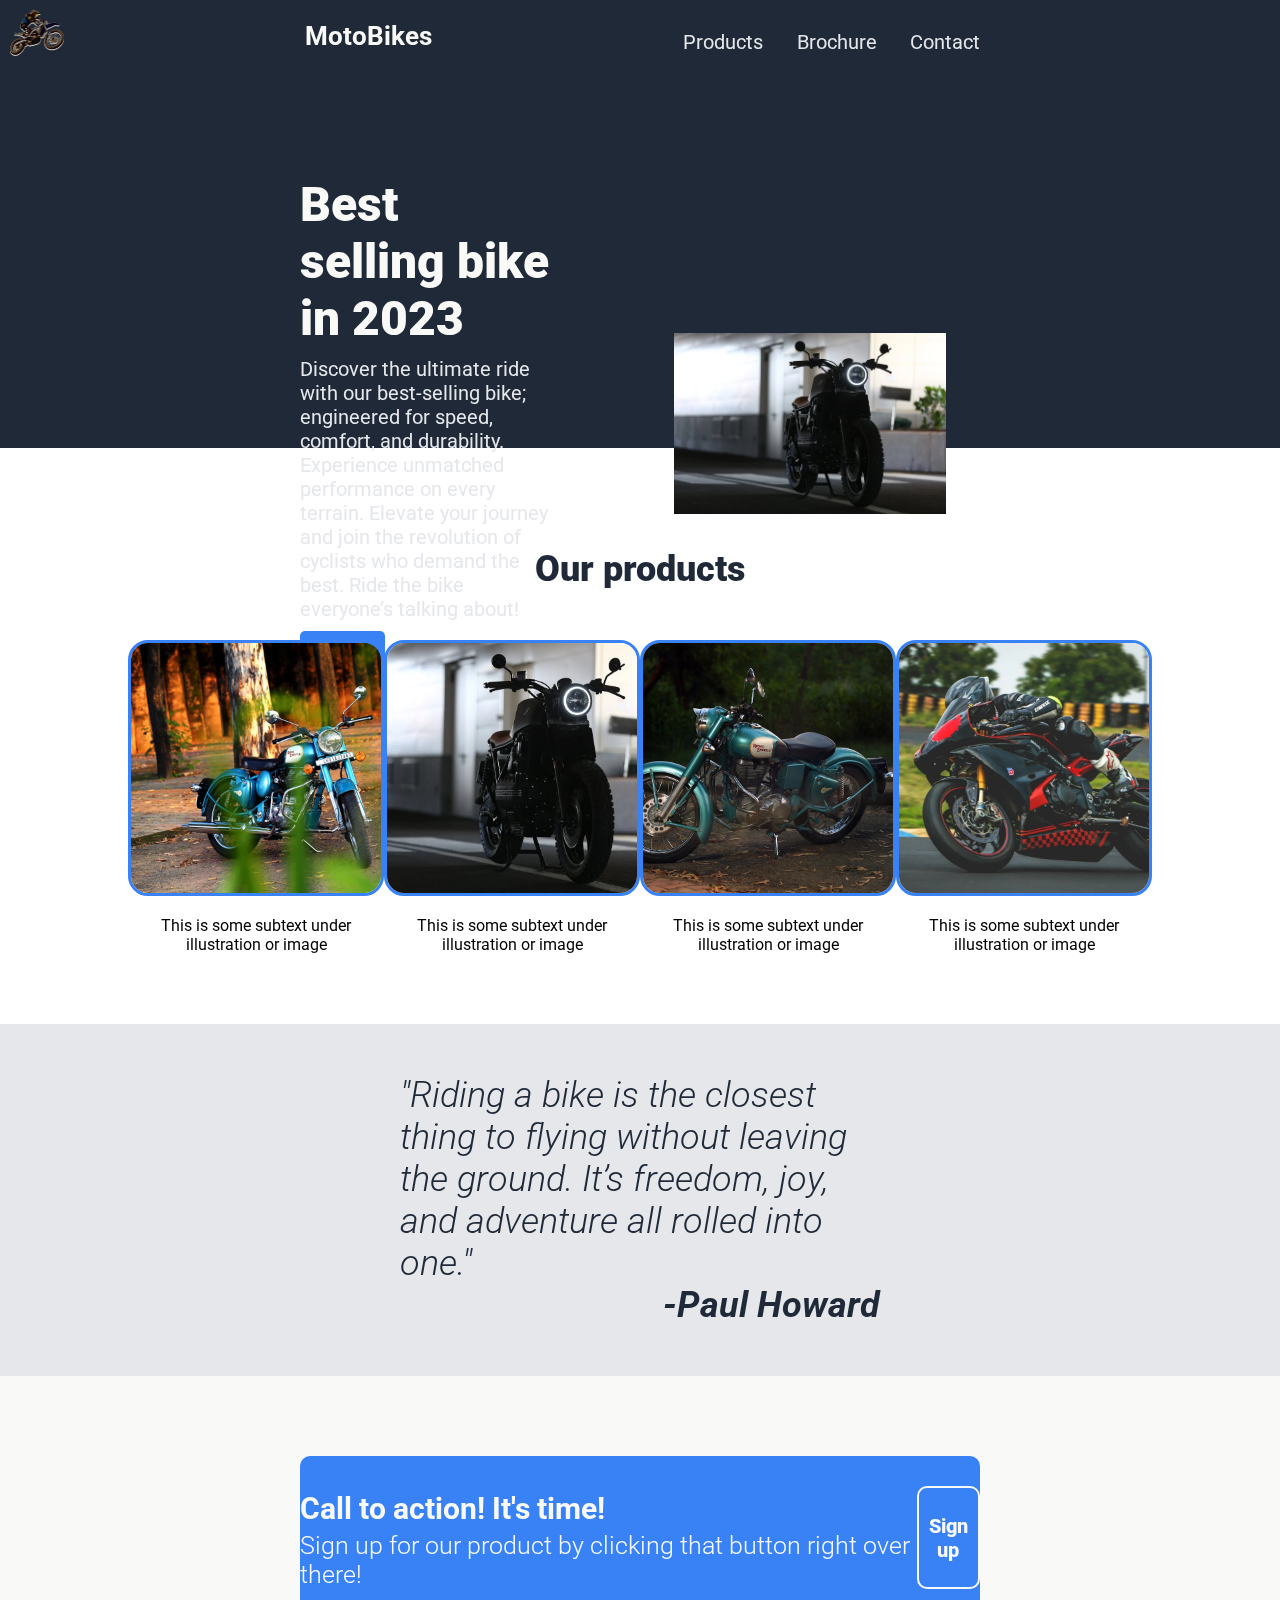
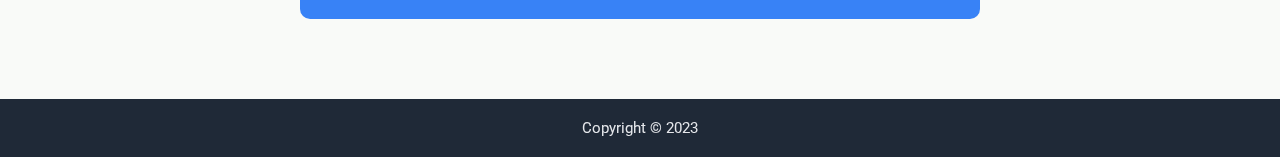
<file: index.html>
<!DOCTYPE html>
<html lang="en">

<head>
    <meta charset="UTF-8">
    <meta name="viewport" content="width=device-width, initial-scale=1.0">
    <link rel="preconnect" href="https://fonts.googleapis.com">
    <link rel="preconnect" href="https://fonts.gstatic.com" crossorigin>
    <link
        href="https://fonts.googleapis.com/css2?family=Roboto:ital,wght@0,100;0,300;0,400;0,500;0,700;0,900;1,100;1,300;1,400;1,500;1,700;1,900&display=swap"
        rel="stylesheet">
    <link rel="stylesheet" href="styles.css">
    <script src="script.js"></script>
    <title>MotoBikes</title>
</head>

<body>
    <div class="header">
        <div class="header-container">
            <div class="header-logo">
                <img src="./images/moto-icon.webp" alt="motoicon">
                <p class="header-logotext">MotoBikes</p>
            </div>
            <a class="header-link" href="#">Products</a>
            <a class="header-link" href="#">Brochure</a>
            <a class="header-link" href="#">Contact</a>
        </div>
        <div class="headerinfo-container">
            <div class="headerinfo-text-container">
                <p class="main-text">Best selling bike in 2023</p>
                <p class="sub-text">Discover the ultimate ride with our best-selling bike; engineered for speed, comfort,
                    and durability. Experience unmatched performance on every terrain. Elevate your journey and join the
                    revolution of cyclists who demand the best. Ride the bike everyone’s talking about! </p>
                <button class="headerinfo-button" onclick="document.location='forms.html'">Sign up</button>
            </div>
            <div class="mainimage-class">
                <img src="./images/bike.webp" alt="bike image">
            </div>
        </div>
    </div>
    <div class="random-container">
        <p class="random-main-text">Our products</p>
        <ul class="random-list-container">
            <li class="random-list-item">
                <div class="random-img">
                    <img class="imgclass" src="./images/enfield.jpeg" alt="bike img1">
                </div>
                <p class="random-subtext">This is some subtext under illustration or image</p>
            </li>
            <li class="random-list-item">
                <div class="random-img">
                    <img class="imgclass" src="./images/bike.webp" alt="bike img1">
                </div>
                <p class="random-subtext">This is some subtext under illustration or image</p>
            </li>
            <li class="random-list-item">
                <div class="random-img">
                    <img class="imgclass" src="./images/bike3.jpeg" alt="bike img1">
                </div>
                <p class="random-subtext">This is some subtext under illustration or image</p>
            </li>
            <li class="random-list-item">
                <div class="random-img">
                    <img class="imgclass" src="./images/bike2.webp" alt="bike img1">
                </div>
                <p class="random-subtext">This is some subtext under illustration or image</p>
            </li>
        </ul>
    </div>
    <div class="quote-container">
        <p class="quote-main-text">"Riding a bike is the closest thing to flying without leaving the ground. It’s freedom, joy, and adventure all rolled into one."</p>
        <p class="quote-author">-Paul Howard</p>
    </div>
    <div class="callaction-container">
        <div class="callaction-color">
            <div class="callaction-text-container">
                <p class="callaction-main-text">Call to action! It's time!</p>
                <p class="callaction-subtext">Sign up for our product by clicking that
                    button right over there!</p>
            </div>
            <button class="sign-up" onclick="document.location='forms.html'">Sign up</button>
        </div>
    </div>
    <div class="footer-container">
        <p class="footer-text">Copyright &#169 2023 </p>
    </div>
</body>

</html>
</file>
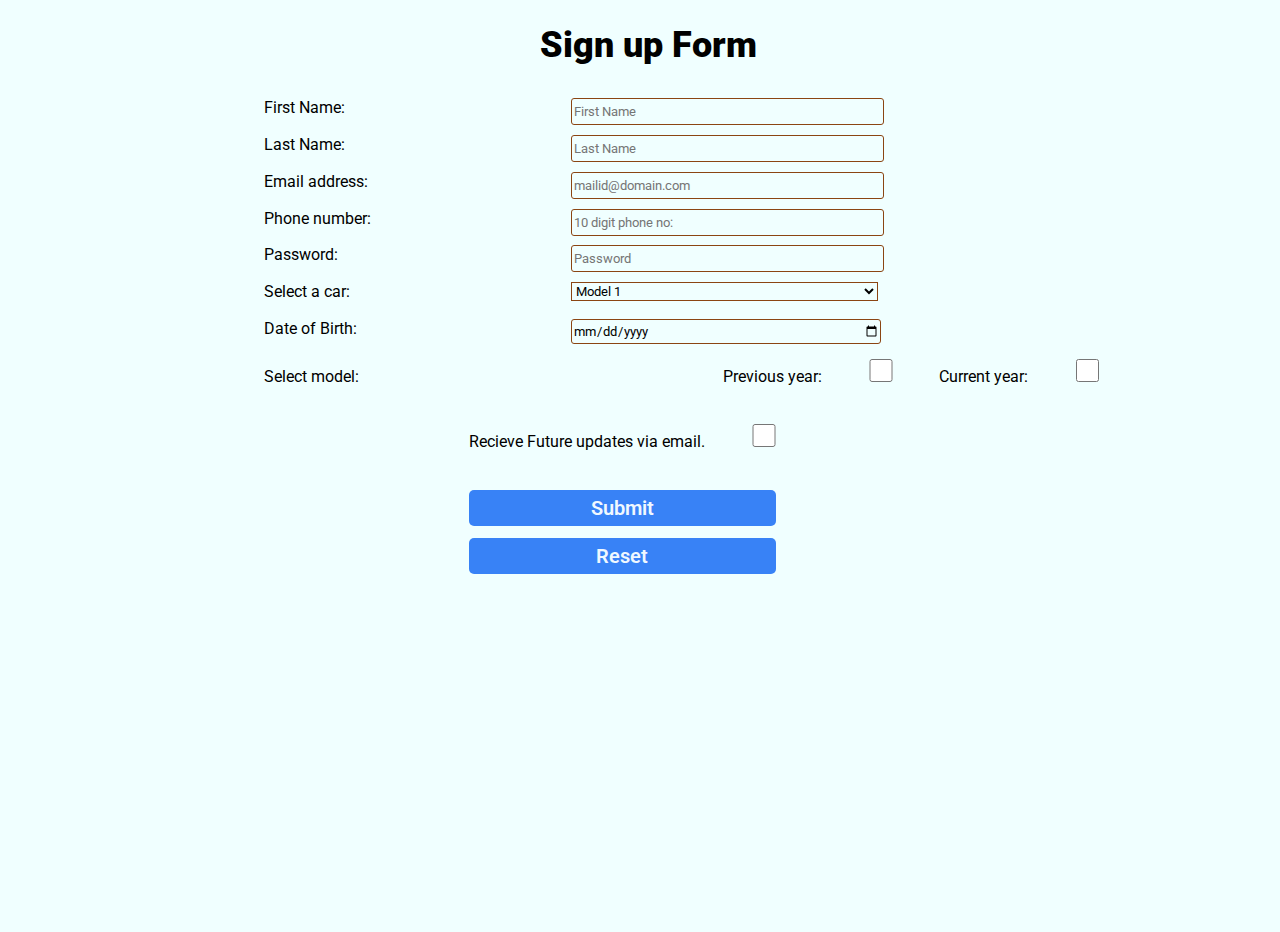
<file: forms.html>
<!DOCTYPE html>
<html lang="en">

<head>
    <meta charset="UTF-8">
    <meta name="viewport" content="width=device-width, initial-scale=1.0">
    <link rel="preconnect" href="https://fonts.googleapis.com">
    <link rel="preconnect" href="https://fonts.gstatic.com" crossorigin>
    <link
        href="https://fonts.googleapis.com/css2?family=Roboto:ital,wght@0,100;0,300;0,400;0,500;0,700;0,900;1,100;1,300;1,400;1,500;1,700;1,900&display=swap"
        rel="stylesheet">
    <link rel="stylesheet" href="formstyle.css">
    <title>Sign Up form</title>
</head>

<body>
    <div class="container">
        <h1>Sign up Form</h1>
        <form class="form-container" action="/LoadPage/index.html">
            <div class="input">
                <label>First Name: </label>
                <input type="text" placeholder="First Name" required>
            </div>
            <div class="input">
                <label>Last Name: </label>
                <input type="text" placeholder="Last Name" required>
            </div>
            <div class="input">
                <label>Email address: </label>
                <input type="email" placeholder="mailid@domain.com" required>
            </div>
            <div class="input">
                <label>Phone number: </label>
                <input type="text" placeholder="10 digit phone no:" required>
            </div>
            <div class="input">
                <label>Password: </label>
                <input type="password" placeholder="Password" required>
            </div>
            <div class="input">
                <label>Select a car: </label>
                <select name="Cars">
                    <option value="Model1">Model 1</option>
                    <option value="Model2">Model 2</option>
                    <option value="Model3">Model 3</option>
                    <option value="Model4">Model 4</option>
                </select>
            </div>
            <div class="input">
                <label>Date of Birth: </label>
                <input type="date" placeholder="Select a date">
            </div>
            <div class="input checkbox">
                <p>Select model:</p>
                <label>Previous year: </label>
                <input type="checkbox" value="Previous year">
                <label>Current year:</label>
                <input type="checkbox" value="Current year">
            </div>
            <div class="input" id="updates">
                <label>Recieve Future updates via email.</label>
                <input type="checkbox" placeholder="mailid@domain.com">
            </div>
            <div class="input" id="submit">
                <input type="submit" value="Submit">
            </div>
            <div class="input" id="reset">
                <input type="reset" value="Reset">
            </div>
        </form>
    </div>
</body>

</html>
</file>
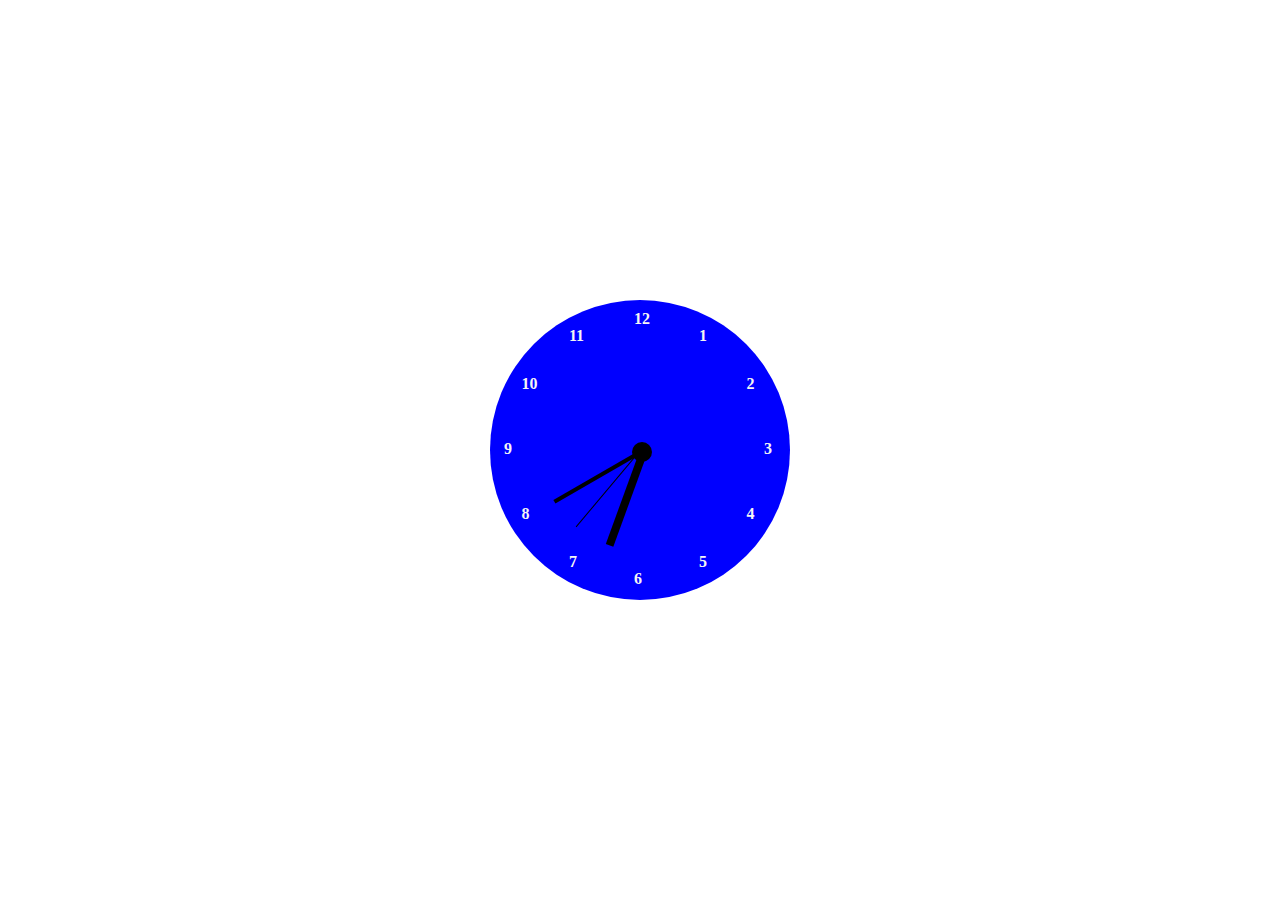
<file: random-toy/clck/clck.html>
<!DOCTYPE html>
<html lang="en">
<head>
    <meta charset="UTF-8">
    <meta name="viewport" content="width=device-width, initial-scale=1.0">
    <title>Document</title>
    <link href="./clckstyle.css" rel="stylesheet">
    <script src="./clckscript.js" defer></script>
</head>
<body>
    <div class="cont">
        <div class="time">1</div>
        <div class="time">2</div>
        <div class="time">3</div>
        <div class="time">4</div>
        <div class="time">5</div>
        <div class="time">6</div>
        <div class="time">7</div>
        <div class="time">8</div>
        <div class="time">9</div>
        <div class="time">10</div>
        <div class="time">11</div>
        <div class="time">12</div>
        <div class="hour"></div>
        <div class="min"></div>
        <div class="second"></div>
        <div class="circle"></div>
    </div>
</body>
</html>
</file>
<file: styles.css>
*{ margin: 0 0 0 0px;font-family: Roboto, 'Times New Roman', Times, serif;}
.header-logo{
    width: 50%;
    margin: 1px 5px 5px 5px;    
    display: flex; align-items: flex-start;
}
.header-logotext{
     font-size: 26px; font-weight:700; color: #F9FAF8;
    margin: 0 15px 0 0; flex: 2 0 70px;
 }
.header-logo img
{
    position: absolute; top: 10px; left: 10px;
     height:5%; filter: drop-shadow(0px 1px 0px #f0f8ff);
    flex: 1 0 30px; mix-blend-mode:difference; 
}
.header-container{
    display: flex; align-items: flex-start; justify-content:space-between;
    padding: 20px 300px;
}
.header-link{
    text-decoration: none; color: #E5E7EB;
    font-size: 20px; padding: 10px 0 0 20px;
}
.header{
    background-color: #1F2937;height: 35vmax;
    display: flex; flex-direction: column; justify-content: space-between;
}
.headerinfo-container{
    padding: 100px 300px 100px; display: flex; justify-content: space-between; 
    
}
.mainimage-class{
    /* background-color: blue; opacity: 0.5;  */
    width: 30%;
    flex: 1 1 0;  display: flex; justify-content: center;
}
.mainimage-class img{
     max-width: 80%; flex: 1; object-fit: contain;
}

.headerinfo-text-container
{
    width: 50%; display: flex; flex-direction: column;
    flex: 1 1 0;  
}
.main-text
{
    color: #F9FAF8; font-size: 48px; font-weight: 900; padding: 0 25% 0 0;
}
.sub-text
{
    color: #E5E7EB;  font-size: 20px;
    padding: 5px 25% 0 0; margin-top: 5px;
}
.headerinfo-button
{
    margin-top: 10px;background-color: #3882F6;
    border-style: none; font-size: 20px; padding: 8px; border-radius: 5px;
    color: #F9FAF8; font-weight: 600; width: 25%;
    
}
.headerinfo-button:hover
{
    color: #3882F6; background-color: #F9FAF8;
}

/* Random information section */
.random-container{
    display: flex; flex-direction: column; align-items: center; padding: 50px 350px;
}
.random-list-container{
    display: flex; flex: 1; justify-content:space-around; padding-left: 0px;
}
.random-list-item{
    display: flex; flex-direction: column; align-items:center; 
}
.random-main-text{
    font-size: 36px; font-weight: 900; color: #1F2937; padding: 50px;
}
.random-img
{
    width:250px; height: 250px; /*padding-bottom: 80%;*/
    border: #3882F6 solid; border-radius: 20px; 
    display: flex; overflow: hidden; justify-content: center; align-items:flex-start;
}
.imgclass{
   max-height:100%;/*  max-width: 100%; height: 100%; min-height: 100%; */object-fit:cover;  
    
}
.random-subtext{
    padding: 20px; text-align: center;
}
/* Quote section */
.quote-container
{
    background-color: #E5E7EB;
    padding: 50px 400px; display: flex; flex-direction: column; align-items: flex-end;
}
.quote-main-text, .quote-author
{
    font-size: 36px; font-weight: 300; font-style: italic; color: #1F2937;
}
.quote-author{
    font-weight: 700;
}
/* Call for action section */
.callaction-container
{
    background-color: #F9FAF8; display: flex; justify-content: center;
     padding: 80px 300px; 
}
.callaction-color{
    background-color: #3882F6; color: #F9FAF8;
    width: 100%; padding: 30px 0; border-radius: 10px; display: flex;
    justify-content: space-around; 
}
.callaction-main-text{
    font-size: 30px; font-weight: 700; padding: 5px 0;
}
.callaction-subtext
{
    font-size: 25px; font-weight: 300; 
}
.sign-up
{
    border-style: none; border-radius: 10px;
    width: 10%; color: #F9FAF8; border: 2px solid #F9FAF8;
    background-color: #3882F6; font-weight: 800; font-size: 20px;
}
.sign-up:hover{
    background-color: #F9FAF8; border: 2px solid #F9FAF8;
    color: #3882F6;
}
/*footer section*/
.footer-container
{
    background-color: #1F2937; color: #E5E7EB; padding: 20px;
}
.footer-text
{
    align-content: center; text-align: center; font-size: 15px;
}
</file>
<file: formstyle.css>
* {
    font-family: Roboto, 'Times New Roman', Times, serif;
    background-color: azure;
}

.container {
    width: 100vw;
    height: 100vh;
}

.form-container {
    position: absolute;
    margin: auto;
    padding: auto;
    width: 80vw;
    max-width: 100vw;
    padding-left: 20%;
}

h1 {
    text-align: center;
    font-size: 36px;
    font-weight: 900;
    background-color: azure;
}

.input {
    display: flex;
    width: 100%;
    height: 1.8em;
    align-items: flex-start;
    justify-content: left;
    padding-top: 8px;
}

.input input {
    height: 80%;
    border-radius: 3px;
}

label {
    width: 30%;
    border-style: none;
    color: black;
}

input,
select {
    border: 1px solid saddlebrown;
    width: 30%;
}

.input.checkbox {
    display: inline-block;
}

.input.checkbox input {
    width: 10%;
}

#reset,
#submit {
    padding-left: 20%;
    padding-top: 20px;
}

#submit input,
#reset input {
    background-color: #3882F6;
    color:#f0f8ff;
    font-weight: 600;
    font-size: 20px;
    height: 1.8em;
    width: 30%;
    border: #3882F6 none;
    border-radius: 5px;
}

#submit input:hover,
#reset input:hover {
    color: #3882F6;
    background-color: #f0f8ff;
    border: 1px solid #3882F6;
}

#updates {
    padding: 35px 20% 20px;
    display: inline-block;
    margin-left: auto;
}

#updates input {
    width: 10%;
}

p {
    display: inline;
    padding-right: 360px
}
</file>
<file: random-toy/clck/clckstyle.css>
* {
  margin: 0;
  padding: 0;
  font-size: 12px;
  --bg: rgb(100, 120, 120);
}
body {
  width: 100wv;
  height: 100vh;
}

.cont {
  margin: 0 auto;
  position: relative;
  top: 50%;
  transform: translateY(-50%);
  width: 300px;
  height: 300px;
  background-color: blue;
  border-radius: 150px;
}
:nth-child(1){--n:1;}
:nth-child(2){--n:2;}
:nth-child(3){--n:3;}
:nth-child(4){--n:4;}
:nth-child(5){--n:5;}
:nth-child(6){--n:6;}
:nth-child(7){--n:7;}
:nth-child(8){--n:8;}
:nth-child(9){--n:9;}
:nth-child(10){--n:10;}
:nth-child(11){--n:11;}
:nth-child(12){--n:12;}

.hour,
.min,
.second {
  background-color: black;
  height: 100px;
  width: 8px;
  margin: auto;
  position: absolute;
  top: 50%;
  left: 50%;
}

.hour {
  width: 8px;
  transform: rotate(20deg);
  transform-origin: 0px 0%;
}
.second {
  width: 1px;
  transform: rotate(40deg);
  transform-origin: 0px 0%; 
}
.min {
  width: 4px;
  transform: rotate(60deg);
  transform-origin: 0px 0%; 
}

.time{  transform: rotateZ(calc((var(--n) + 6) * 30deg)) translateY(130px) rotateZ(calc((var(--n) + 6)*-30deg));
  width: 0;
  position: absolute;
  left: 48%;
  top: 140px;
  font-size: 16px;
  font-weight: 800;
  color: whitesmoke;
  box-shadow: 0px 0xp 10px black;

}

.circle{
  position: absolute;
  width: 20px;
  height: 20px;
  background-color: black;
  top:calc(50% - 8px);
  left:calc(50% - 8px);
  border-radius: 50%;
}
</file>
